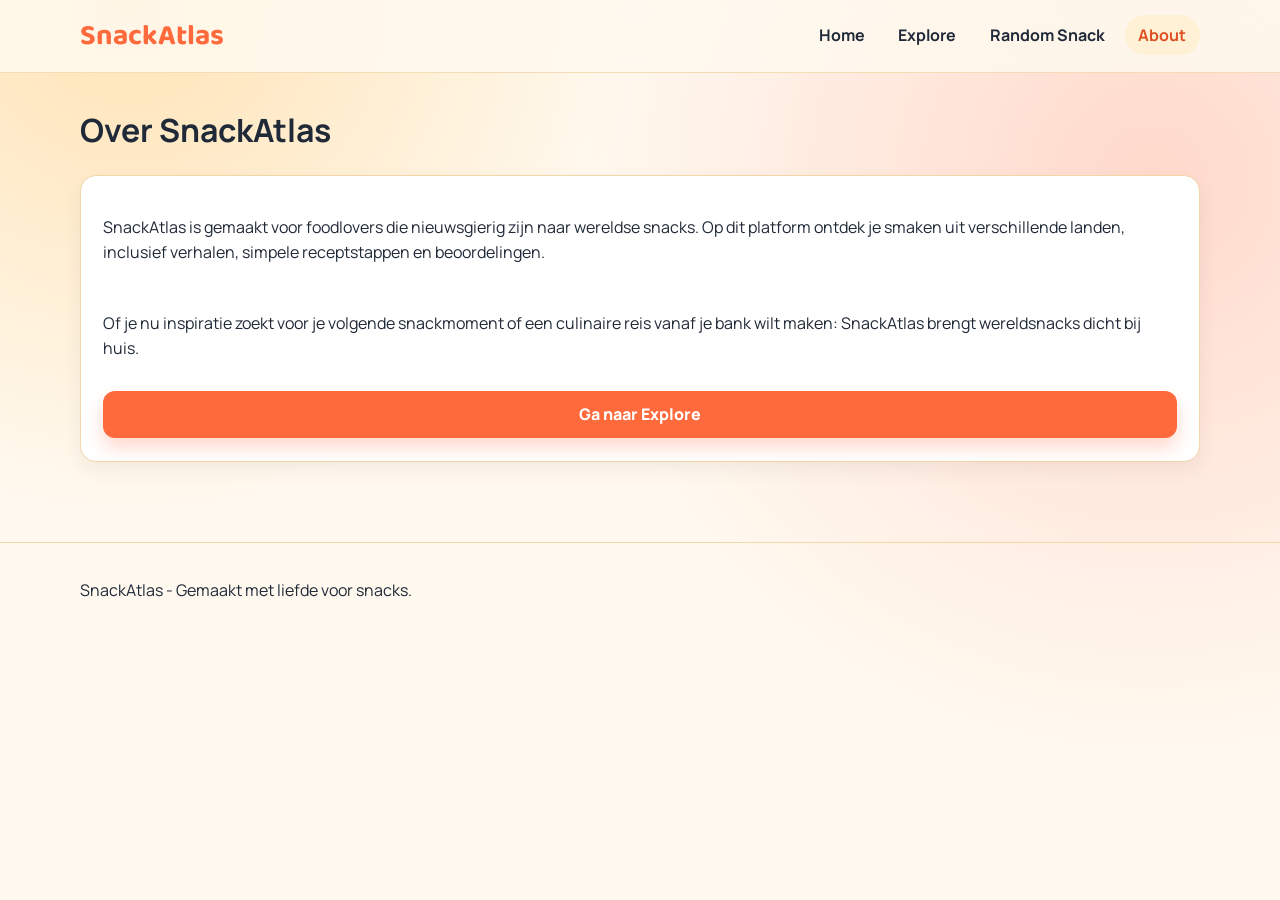
<file: about.html>
<!DOCTYPE html>
<html lang="nl">
<head>
  <meta charset="UTF-8">
  <meta name="viewport" content="width=device-width, initial-scale=1.0">
  <title>SnackAtlas | About</title>
  <link rel="preconnect" href="https://fonts.googleapis.com">
  <link rel="preconnect" href="https://fonts.gstatic.com" crossorigin>
  <link href="https://fonts.googleapis.com/css2?family=Manrope:wght@400;500;700;800&family=Baloo+2:wght@600;700&display=swap" rel="stylesheet">
  <link rel="stylesheet" href="assets/css/styles.css">
</head>
<body>
  <header class="site-header">
    <nav class="container nav">
      <a class="logo" href="index.html">SnackAtlas</a>
      <button id="menuToggle" class="menu-toggle" aria-label="Menu openen">Menu</button>
      <ul id="navLinks" class="nav-links">
        <li><a data-nav="home" href="index.html">Home</a></li>
        <li><a data-nav="explore" href="explore.html">Explore</a></li>
        <li><a data-nav="random" href="random.html">Random Snack</a></li>
        <li><a data-nav="about" href="about.html">About</a></li>
      </ul>
    </nav>
  </header>

  <main class="container section">
    <div class="section-head">
      <h1>Over SnackAtlas</h1>
    </div>

    <section class="card about-card">
      <p>
        SnackAtlas is gemaakt voor foodlovers die nieuwsgierig zijn naar wereldse snacks.
        Op dit platform ontdek je smaken uit verschillende landen, inclusief verhalen,
        simpele receptstappen en beoordelingen.
      </p>
      <p>
        Of je nu inspiratie zoekt voor je volgende snackmoment of een culinaire reis vanaf
        je bank wilt maken: SnackAtlas brengt wereldsnacks dicht bij huis.
      </p>
      <a class="btn btn-primary" href="explore.html">Ga naar Explore</a>
    </section>
  </main>

  <footer class="site-footer">
    <div class="container footer-content">
      <p>SnackAtlas - Gemaakt met liefde voor snacks.</p>
    </div>
  </footer>

  <script src="assets/js/main.js"></script>
</body>
</html>
</file>
<file: assets/css/styles.css>
:root {
  --bg: #fff9ef;
  --surface: #ffffff;
  --surface-alt: #fff1d6;
  --text: #1f2937;
  --muted: #5b6475;
  --primary: #ff6a3d;
  --primary-dark: #df4f22;
  --secondary: #10b981;
  --accent: #f9c74f;
  --border: #f1d6a8;
  --shadow: 0 12px 32px rgba(255, 106, 61, 0.16);
  --radius-lg: 24px;
  --radius-md: 16px;
}

* {
  box-sizing: border-box;
}

html,
body {
  margin: 0;
  padding: 0;
}

body {
  font-family: "Manrope", sans-serif;
  background:
    radial-gradient(circle at 10% 0%, #ffe3b5 0%, transparent 35%),
    radial-gradient(circle at 90% 20%, #ffd9cc 0%, transparent 42%),
    var(--bg);
  color: var(--text);
  min-height: 100vh;
  line-height: 1.6;
}

img {
  max-width: 100%;
  display: block;
}

.container {
  width: min(1120px, 92%);
  margin-inline: auto;
}

.site-header {
  position: sticky;
  top: 0;
  z-index: 20;
  backdrop-filter: blur(10px);
  background: rgba(255, 249, 239, 0.85);
  border-bottom: 1px solid rgba(241, 214, 168, 0.8);
}

.nav {
  display: flex;
  align-items: center;
  justify-content: space-between;
  min-height: 72px;
  gap: 1rem;
}

.logo {
  font-family: "Baloo 2", cursive;
  font-size: 1.8rem;
  font-weight: 700;
  color: var(--primary);
  text-decoration: none;
}

.nav-links {
  display: flex;
  align-items: center;
  gap: 0.4rem;
  margin: 0;
  padding: 0;
  list-style: none;
}

.nav-links a {
  color: var(--text);
  text-decoration: none;
  font-weight: 700;
  padding: 0.55rem 0.85rem;
  border-radius: 999px;
  transition: all 0.25s ease;
}

.nav-links a:hover,
.nav-links a.active {
  background: var(--surface-alt);
  color: var(--primary-dark);
}

.menu-toggle {
  display: none;
  border: 0;
  background: var(--primary);
  color: #fff;
  font-weight: 700;
  padding: 0.6rem 0.9rem;
  border-radius: 999px;
  cursor: pointer;
}

.hero {
  padding: 4rem 0 3rem;
}

.hero-content {
  background:
    linear-gradient(140deg, rgba(255, 106, 61, 0.95), rgba(255, 171, 64, 0.96)),
    #ff8a3d;
  border-radius: var(--radius-lg);
  color: #fff;
  padding: clamp(1.4rem, 3vw, 3rem);
  box-shadow: var(--shadow);
  position: relative;
  overflow: hidden;
}

.hero-content::after {
  content: "";
  position: absolute;
  width: 280px;
  height: 280px;
  border-radius: 50%;
  background: rgba(255, 255, 255, 0.16);
  right: -70px;
  top: -60px;
}

.eyebrow {
  margin: 0;
  font-weight: 800;
  letter-spacing: 0.06em;
  text-transform: uppercase;
  font-size: 0.75rem;
}

.hero h1 {
  margin: 0.5rem 0;
  font-family: "Baloo 2", cursive;
  font-size: clamp(2rem, 4.5vw, 3.4rem);
  line-height: 1.1;
}

.hero p {
  max-width: 700px;
}

.hero-actions {
  display: flex;
  gap: 0.8rem;
  flex-wrap: wrap;
}

.section {
  padding: 2rem 0 3rem;
}

.section-head {
  display: flex;
  align-items: end;
  justify-content: space-between;
  gap: 1rem;
  flex-wrap: wrap;
  margin-bottom: 1.2rem;
}

.section-head h1,
.section-head h2 {
  margin: 0;
}

.subtle {
  color: var(--muted);
  margin: 0;
}

.inline-link {
  color: var(--primary-dark);
  font-weight: 700;
  text-decoration: none;
}

.inline-link:hover {
  text-decoration: underline;
}

.btn {
  display: inline-flex;
  align-items: center;
  justify-content: center;
  border-radius: 12px;
  padding: 0.62rem 1rem;
  text-decoration: none;
  font-weight: 800;
  border: 1px solid transparent;
  cursor: pointer;
  transition: transform 0.25s ease, box-shadow 0.25s ease, background-color 0.25s ease;
}

.btn:hover {
  transform: translateY(-2px);
}

.btn-primary {
  background: var(--primary);
  color: #fff;
  box-shadow: 0 10px 18px rgba(255, 106, 61, 0.25);
}

.btn-primary:hover {
  background: var(--primary-dark);
}

.btn-ghost {
  background: #fff;
  color: var(--text);
  border-color: var(--border);
}

.card {
  background: var(--surface);
  border: 1px solid var(--border);
  border-radius: var(--radius-md);
  box-shadow: 0 8px 20px rgba(31, 41, 55, 0.06);
}

.snack-grid {
  display: grid;
  gap: 1rem;
  grid-template-columns: repeat(auto-fit, minmax(230px, 1fr));
}

.snack-card {
  background: var(--surface);
  border: 1px solid var(--border);
  border-radius: var(--radius-md);
  overflow: hidden;
  box-shadow: 0 8px 20px rgba(31, 41, 55, 0.07);
  display: flex;
  flex-direction: column;
  transform: translateY(10px);
  opacity: 0;
  animation: riseIn 0.55s ease forwards;
}

.snack-card:nth-child(2n) {
  animation-delay: 0.05s;
}

.snack-card:nth-child(3n) {
  animation-delay: 0.1s;
}

.snack-card img {
  width: 100%;
  height: 170px;
  object-fit: cover;
  transition: transform 0.35s ease;
}

.snack-card:hover img {
  transform: scale(1.06);
}

.snack-card-body {
  padding: 1rem;
  display: grid;
  gap: 0.6rem;
}

.snack-card-body h3 {
  margin: 0;
  font-size: 1.1rem;
}

.meta {
  margin: 0;
  font-weight: 700;
  color: #0f766e;
  font-size: 0.9rem;
}

.filter-bar {
  padding: 1rem;
  display: grid;
  grid-template-columns: repeat(3, minmax(0, 1fr));
  gap: 0.8rem;
  margin-bottom: 1rem;
}

.filter-bar label {
  font-weight: 700;
  display: grid;
  gap: 0.35rem;
}

select {
  border: 1px solid var(--border);
  border-radius: 10px;
  padding: 0.55rem 0.7rem;
  font: inherit;
  background: #fff;
}

.map-section {
  padding: 1rem;
  margin-bottom: 1.1rem;
}

.map-section h2 {
  margin: 0;
}

.mini-map {
  margin-top: 0.7rem;
  border-radius: 16px;
  border: 1px dashed #f3b562;
  width: 100%;
  aspect-ratio: 2.05 / 1;
  position: relative;
  overflow: hidden;
  background: #fffef8;
}

.map-image {
  width: 100%;
  height: 100%;
  object-fit: contain;
  object-position: center;
  filter: saturate(1.1) contrast(1.02);
}

.map-pin {
  position: absolute;
  z-index: 2;
  border: 0;
  border-radius: 999px;
  background: #fff;
  color: #1f2937;
  font-weight: 700;
  padding: 0.33rem 0.58rem;
  box-shadow: 0 8px 16px rgba(31, 41, 55, 0.14);
  cursor: pointer;
  transform: translate(-50%, -50%);
  transition: transform 0.2s ease, background-color 0.2s ease;
}

.map-pin:hover {
  transform: translate(-50%, -50%) scale(1.08);
  background: #fff5e8;
}

.random-panel {
  padding: 1.2rem;
  display: grid;
  gap: 1rem;
}

.random-result .snack-card {
  max-width: 500px;
}

.detail-layout {
  display: grid;
  gap: 1rem;
  grid-template-columns: 1fr 1.1fr;
}

.detail-media,
.detail-content {
  padding: 1rem;
}

.detail-media img {
  width: 100%;
  height: clamp(280px, 45vw, 540px);
  object-fit: cover;
  border-radius: 14px;
}

.detail-content h1,
.detail-content h2 {
  margin-top: 0.4rem;
  margin-bottom: 0.4rem;
}

.rating-stars {
  display: flex;
  gap: 0.3rem;
}

.star {
  border: 0;
  background: transparent;
  font-size: 1.6rem;
  color: #c1c4cc;
  cursor: pointer;
  transition: transform 0.18s ease, color 0.18s ease;
}

.star:hover,
.star.active {
  color: #f59e0b;
  transform: scale(1.1);
}

.empty-state {
  padding: 1.2rem;
  border-radius: var(--radius-md);
  background: #fff;
  border: 1px dashed var(--border);
}

.about-card {
  padding: 1.4rem;
  display: grid;
  gap: 0.8rem;
}

.site-footer {
  border-top: 1px solid rgba(241, 214, 168, 0.95);
  margin-top: 2rem;
}

.footer-content {
  padding: 1.2rem 0;
}

@keyframes riseIn {
  to {
    opacity: 1;
    transform: translateY(0);
  }
}

@media (max-width: 900px) {
  .detail-layout {
    grid-template-columns: 1fr;
  }

  .filter-bar {
    grid-template-columns: repeat(2, minmax(0, 1fr));
  }
}

@media (max-width: 720px) {
  .menu-toggle {
    display: inline-flex;
  }

  .nav-links {
    position: absolute;
    inset: 72px 0 auto 0;
    background: rgba(255, 249, 239, 0.98);
    border-bottom: 1px solid var(--border);
    display: none;
    flex-direction: column;
    align-items: stretch;
    padding: 0.8rem;
  }

  .nav-links.open {
    display: flex;
  }

  .nav-links a {
    display: block;
  }

  .filter-bar {
    grid-template-columns: 1fr;
  }

  .mini-map {
    aspect-ratio: 1.45 / 1;
  }
}
</file>
